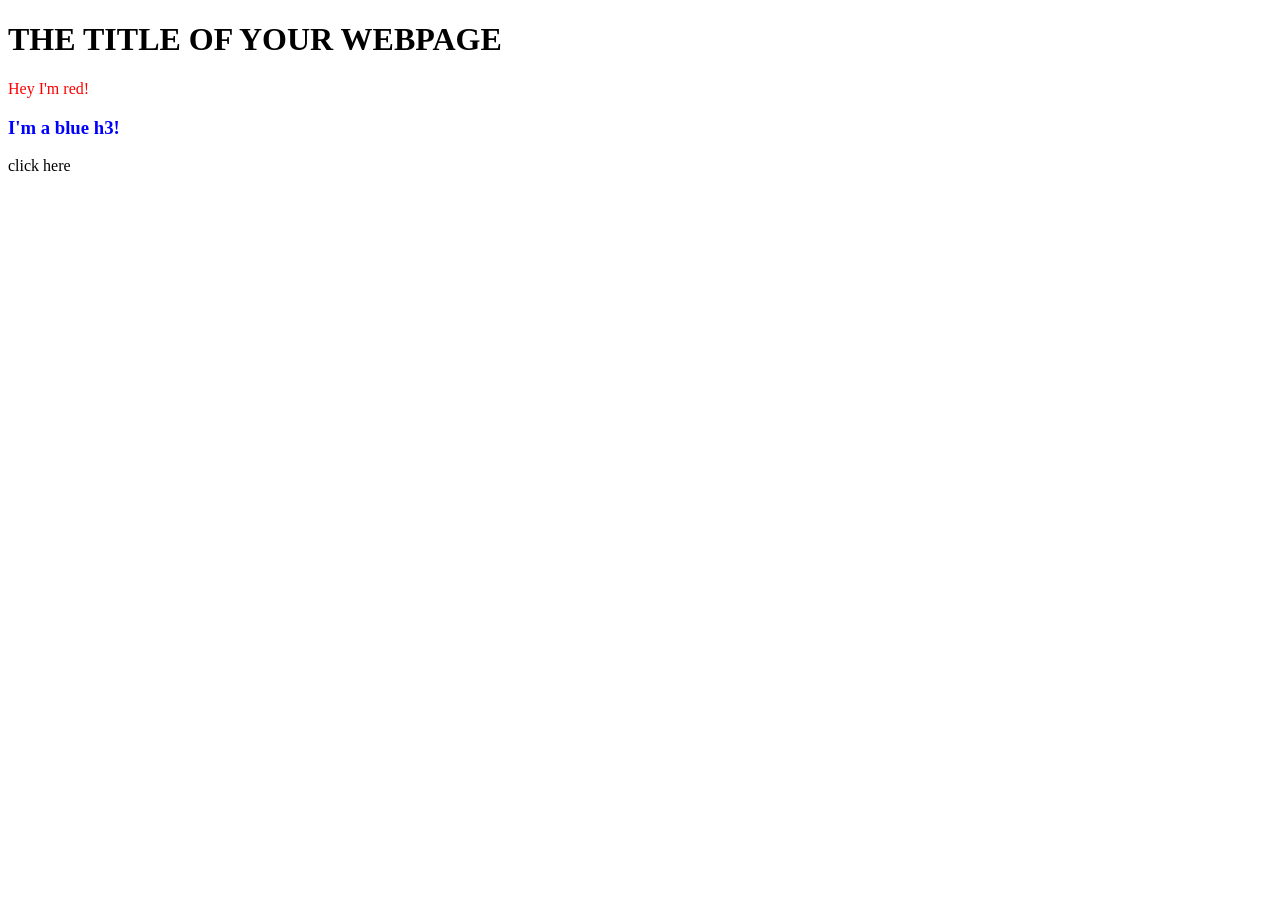
<file: Foundations/DOM/index.html>
<!DOCTYPE html>
<html lang="en">
  <head>
    <meta charset="UTF-8" />
    <meta name="viewport" content="width=device-width, initial-scale=1.0" />
    <title>Document</title>
  </head>
  <body>
    <h1>THE TITLE OF YOUR WEBPAGE</h1>
    <div id="container"></div>
    <butaton id="myButton">click here</butaton>
    <script src="script.js"></script>
  </body>
</html>
</file>
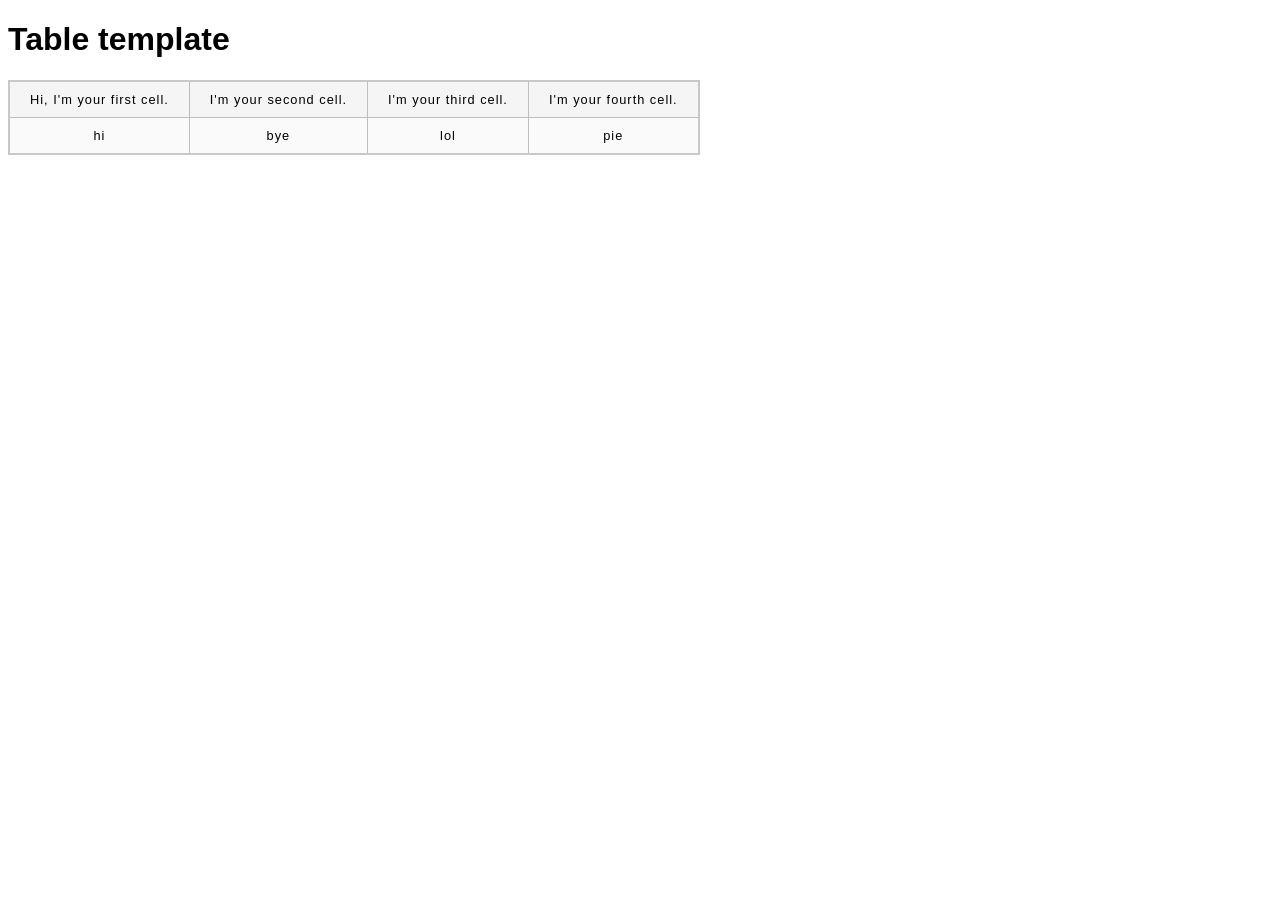
<file: FullStackJS/IntermediateHTMLandCSS/Tables/index.html>
<!DOCTYPE html>
<html lang="en-US">
  <head>
    <meta charset="utf-8" />
    <meta name="viewport" content="width=device-width" />
    <title>Table template</title>
    <link href="minimal-table.css" rel="stylesheet" type="text/css" />
  </head>
  <body>
    <h1>Table template</h1>
    <table>
      <tr>
        <td>Hi, I'm your first cell.</td>
        <td>I'm your second cell.</td>
        <td>I'm your third cell.</td>
        <td>I'm your fourth cell.</td>
      </tr>
      <tr>
        <td>hi</td>
        <td>bye</td>
        <td>lol</td>
        <td>pie</td>
      </tr>
    </table>
  </body>
</html>
</file>
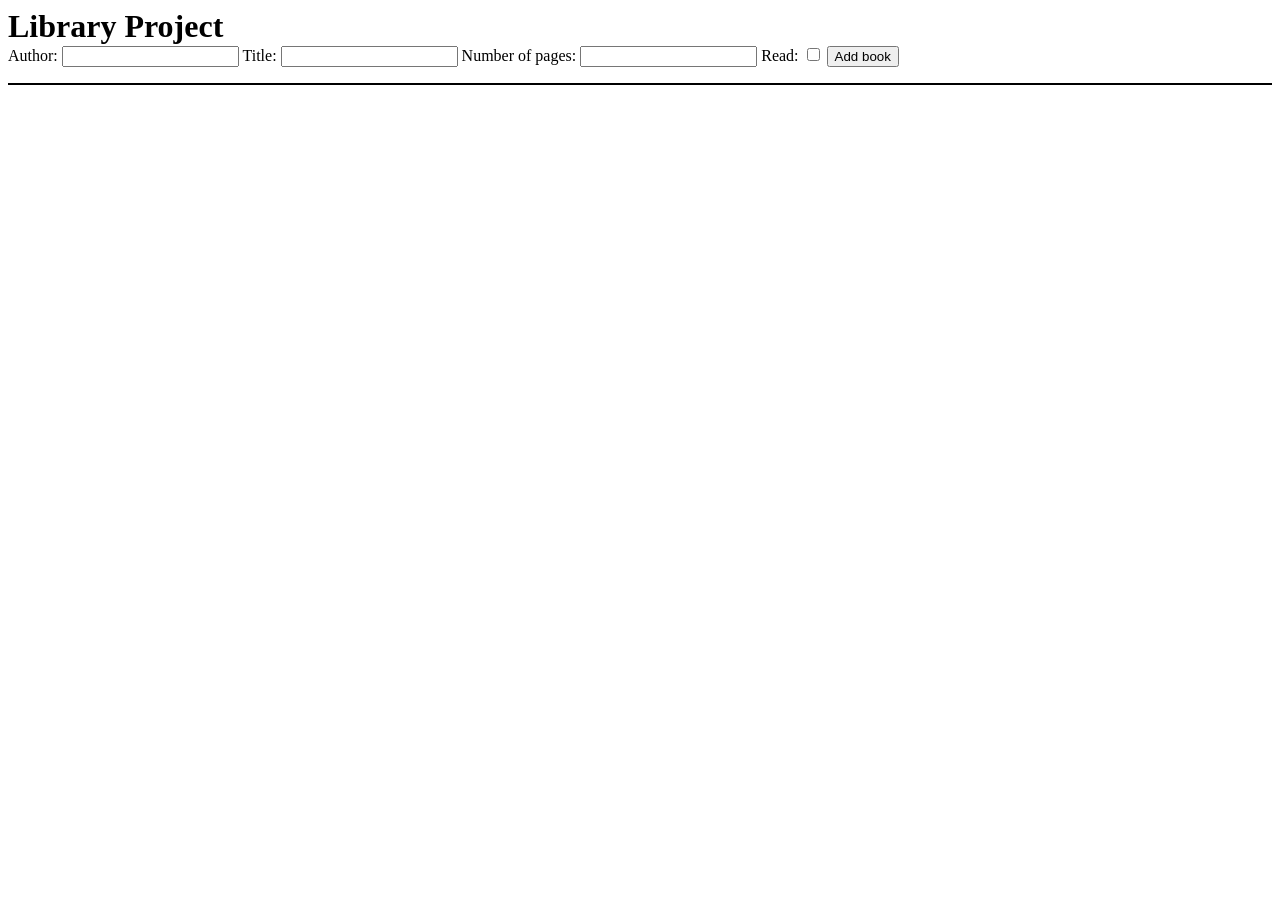
<file: FullStackJS/JavaScript/OrganizingYourJSCode/1.Library/index.html>
<!DOCTYPE html>
<html lang="en">
	<head>
		<meta charset="UTF-8" />
		<meta name="viewport" content="width=device-width, initial-scale=1.0" />
		<title>Document</title>
		<link rel="stylesheet" href="styles.css" />
	</head>
	<body>
		<header>
			<h1>Library Project</h1>
		</header>
		<section class="form">
			<form>
				<label for="author">Author:</label>
				<input type="text" name="author" id="author" />
				<label for="title">Title:</label>
				<input type="text" name="title" id="title" />
				<label for="pages">Number of pages:</label>
				<input
					type="number"
					name="pages"
					id="pages"
					min="0"
					oninput="this.value=(parseInt(this.value)||0)"
				/>
				<label for="read">Read:</label>
				<input type="checkbox" name="read" id="read" />
				<button class="formButton" type="submit">Add book</button>
			</form>
		</section>
		<section class="grid"></section>
		<dialog>
			<button autofocus>Close</button>
			<p>Please fill out the form</p>
		</dialog>
	</body>
	<script src="script.js"></script>
</html>
</file>
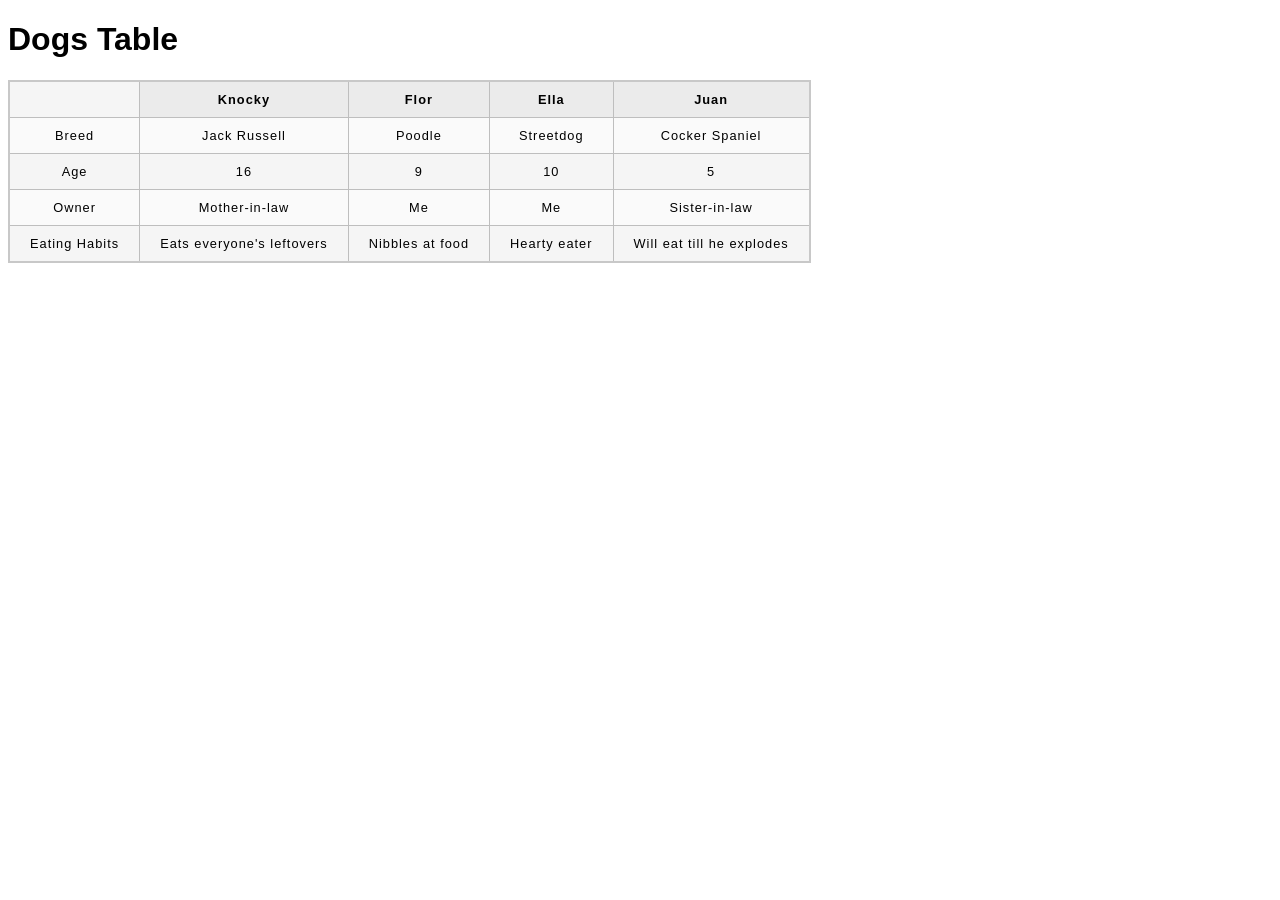
<file: FullStackJS/IntermediateHTMLandCSS/1Tables/2dogs.html>
<!DOCTYPE html>
<html lang="en-US">
  <head>
    <meta charset="utf-8" />
    <meta name="viewport" content="width=device-width" />
    <title>Dogs table</title>
    <link href="minimal-table.css" rel="stylesheet" type="text/css" />
  </head>
  <body>
    <h1>Dogs Table</h1>

    <table>
      <tr>
        <td>&nbsp;</td>
        <th>Knocky</th>
        <th>Flor</th>
        <th>Ella</th>
        <th>Juan</th>
      </tr>
      <tr>
        <td>Breed</td>
        <td>Jack Russell</td>
        <td>Poodle</td>
        <td>Streetdog</td>
        <td>Cocker Spaniel</td>
      </tr>
      <tr>
        <td>Age</td>
        <td>16</td>
        <td>9</td>
        <td>10</td>
        <td>5</td>
      </tr>
      <tr>
        <td>Owner</td>
        <td>Mother-in-law</td>
        <td>Me</td>
        <td>Me</td>
        <td>Sister-in-law</td>
      </tr>
      <tr>
        <td>Eating Habits</td>
        <td>Eats everyone's leftovers</td>
        <td>Nibbles at food</td>
        <td>Hearty eater</td>
        <td>Will eat till he explodes</td>
      </tr>
    </table>
  </body>
</html>
</file>
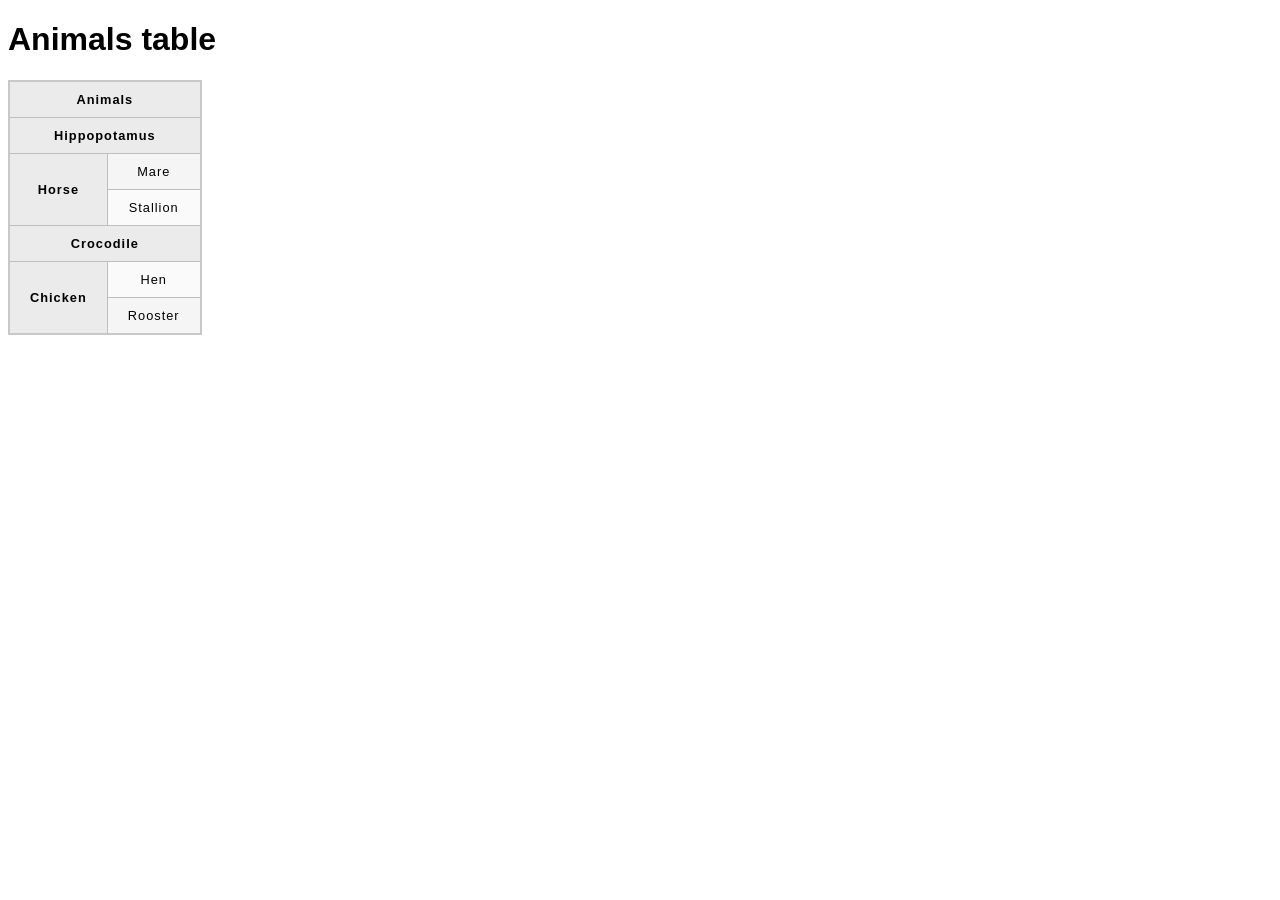
<file: FullStackJS/IntermediateHTMLandCSS/1Tables/3animals.html>
<!DOCTYPE html>
<html lang="en-US">
  <head>
    <meta charset="utf-8" />
    <meta name="viewport" content="width=device-width" />
    <title>Animals table</title>
    <link href="minimal-table.css" rel="stylesheet" type="text/css" />
  </head>
  <body>
    <h1>Animals table</h1>

    <table>
      <tr>
        <th colspan="2">Animals</th>
      </tr>
      <tr>
        <th colspan="2">Hippopotamus</th>
      </tr>
      <tr>
        <th rowspan="2">Horse</th>
        <td>Mare</td>
      </tr>
      <tr>
        <td>Stallion</td>
      </tr>
      <tr>
        <th colspan="2">Crocodile</th>
      </tr>
      <tr>
        <th rowspan="2">Chicken</th>
        <td>Hen</td>
      </tr>
      <tr>
        <td>Rooster</td>
      </tr>
    </table>
  </body>
</html>
</file>
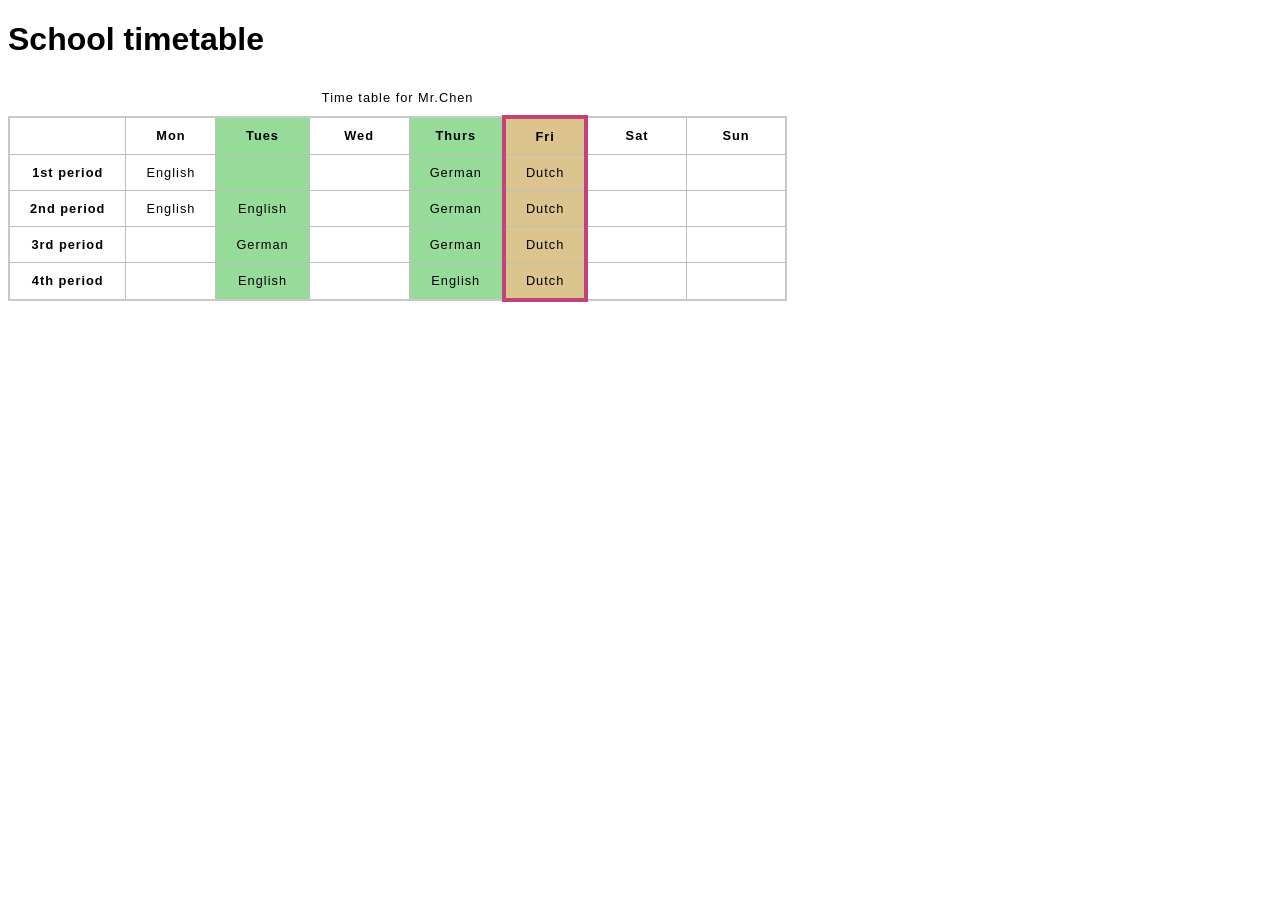
<file: FullStackJS/IntermediateHTMLandCSS/1Tables/4timetables.html>
<!DOCTYPE html>
<html lang="en-US">
  <head>
    <meta charset="utf-8" />
    <meta name="viewport" content="width=device-width" />
    <title>School timetable</title>
    <style>
      html {
        font-family: sans-serif;
      }

      table {
        border-collapse: collapse;
        border: 2px solid rgb(200, 200, 200);
        letter-spacing: 1px;
        font-size: 0.8rem;
      }

      td,
      th {
        border: 1px solid rgb(190, 190, 190);
        padding: 10px 20px;
      }

      td {
        text-align: center;
      }

      caption {
        padding: 10px;
      }
    </style>
  </head>
  <body>
    <h1>School timetable</h1>

    <table>
      <caption>
        Time table for Mr.Chen
      </caption>
      <colgroup>
        <col span="2" />
        <col span="1" style="background-color: #97db9a" />
        <col span="1" style="width: 100px" />
        <col span="1" style="background-color: #97db9a" />
        <col
          span="1"
          style="background-color: #dcc48e; border: 4px solid #c1437a"
        />
        <col span="2" style="width: 100px" />
      </colgroup>
      <tr>
        <td>&nbsp;</td>
        <th>Mon</th>
        <th>Tues</th>
        <th>Wed</th>
        <th>Thurs</th>
        <th>Fri</th>
        <th>Sat</th>
        <th>Sun</th>
      </tr>
      <tr>
        <th>1st period</th>
        <td>English</td>
        <td>&nbsp;</td>
        <td>&nbsp;</td>
        <td>German</td>
        <td>Dutch</td>
        <td>&nbsp;</td>
        <td>&nbsp;</td>
      </tr>
      <tr>
        <th>2nd period</th>
        <td>English</td>
        <td>English</td>
        <td>&nbsp;</td>
        <td>German</td>
        <td>Dutch</td>
        <td>&nbsp;</td>
        <td>&nbsp;</td>
      </tr>
      <tr>
        <th>3rd period</th>
        <td>&nbsp;</td>
        <td>German</td>
        <td>&nbsp;</td>
        <td>German</td>
        <td>Dutch</td>
        <td>&nbsp;</td>
        <td>&nbsp;</td>
      </tr>
      <tr>
        <th>4th period</th>
        <td>&nbsp;</td>
        <td>English</td>
        <td>&nbsp;</td>
        <td>English</td>
        <td>Dutch</td>
        <td>&nbsp;</td>
        <td>&nbsp;</td>
      </tr>
    </table>
  </body>
</html>
</file>
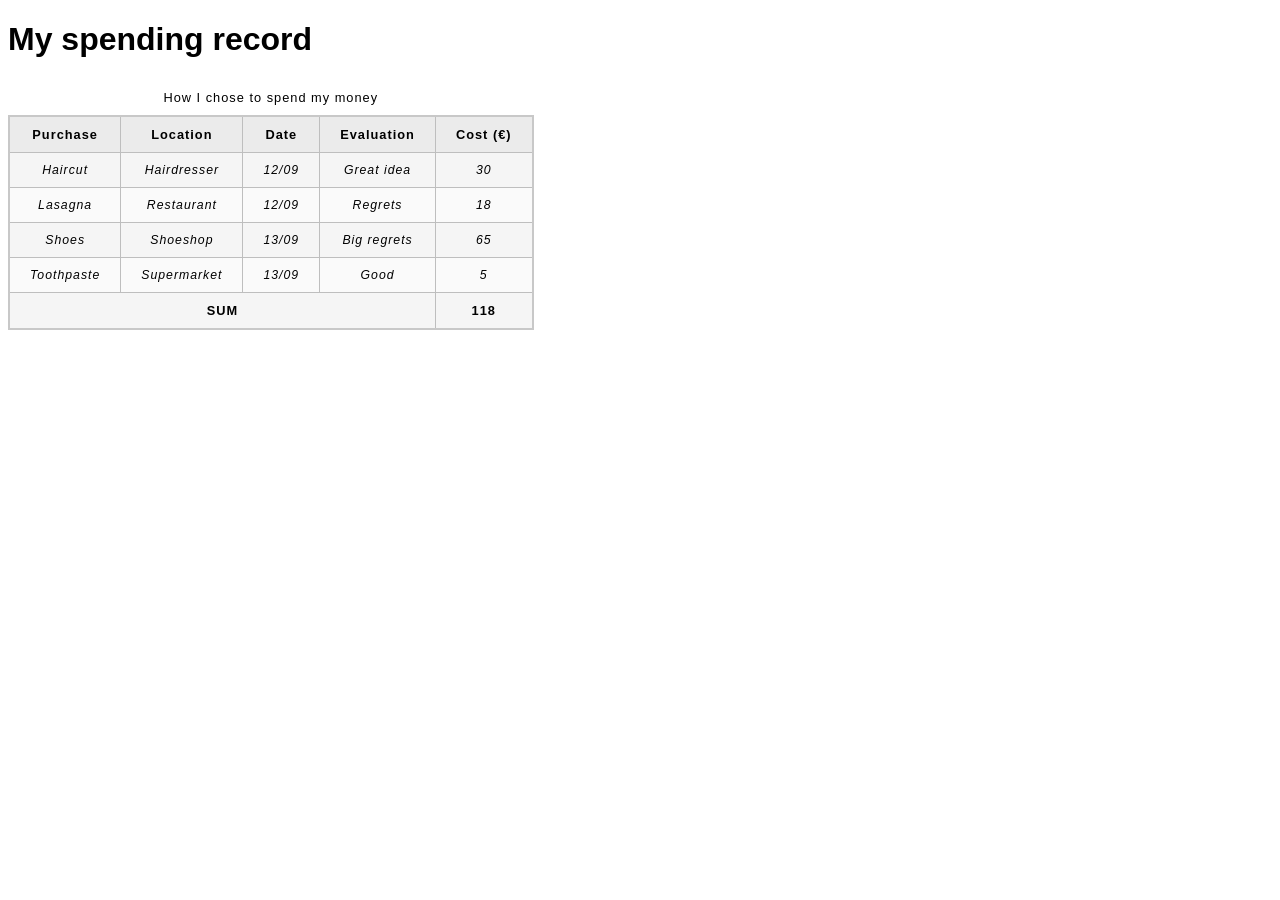
<file: FullStackJS/IntermediateHTMLandCSS/1Tables/5spending-record.html>
<!DOCTYPE html>
<html lang="en-US">
  <head>
    <meta charset="utf-8" />
    <meta name="viewport" content="width=device-width" />
    <title>My spending record</title>
    <link href="minimal-table.css" rel="stylesheet" type="text/css" />
    <style>
      tbody {
        font-size: 96%;
        font-style: italic;
      }

      tfoot {
        font-weight: bold;
      }
    </style>
  </head>
  <body>
    <h1>My spending record</h1>

    <table>
      <caption>
        How I chose to spend my money
      </caption>

      <thead>
        <tr>
          <th>Purchase</th>
          <th>Location</th>
          <th>Date</th>
          <th>Evaluation</th>
          <th>Cost (€)</th>
        </tr>
      </thead>
      <tfoot>
        <tr>
          <td colspan="4">SUM</td>
          <td>118</td>
        </tr>
      </tfoot>
      <tbody>
        <tr>
          <td>Haircut</td>
          <td>Hairdresser</td>
          <td>12/09</td>
          <td>Great idea</td>
          <td>30</td>
        </tr>
        <tr>
          <td>Lasagna</td>
          <td>Restaurant</td>
          <td>12/09</td>
          <td>Regrets</td>
          <td>18</td>
        </tr>
        <tr>
          <td>Shoes</td>
          <td>Shoeshop</td>
          <td>13/09</td>
          <td>Big regrets</td>
          <td>65</td>
        </tr>
        <tr>
          <td>Toothpaste</td>
          <td>Supermarket</td>
          <td>13/09</td>
          <td>Good</td>
          <td>5</td>
        </tr>
      </tbody>
    </table>
  </body>
</html>
</file>
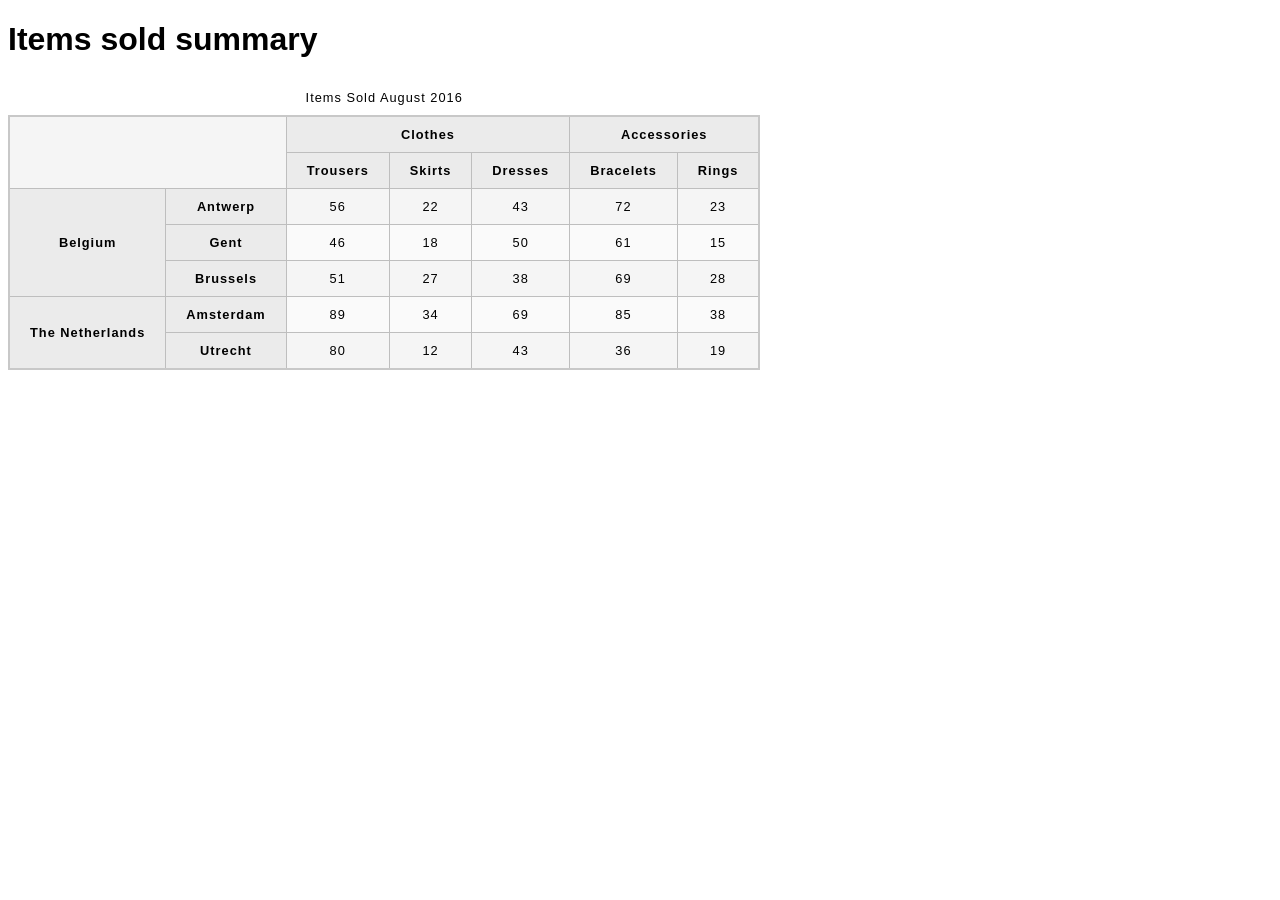
<file: FullStackJS/IntermediateHTMLandCSS/1Tables/6items-sold.html>
<!DOCTYPE html>
<html lang="en-US">
  <head>
    <meta charset="utf-8" />
    <meta name="viewport" content="width=device-width" />
    <title>Items sold summary</title>
    <link href="minimal-table.css" rel="stylesheet" type="text/css" />
  </head>

  <body>
    <h1>Items sold summary</h1>

    <table>
      <caption>
        Items Sold August 2016
      </caption>
      <thead>
        <tr>
          <td colspan="2" rowspan="2"></td>
          <th colspan="3" scope="colgroup">Clothes</th>
          <th colspan="2" scope="colgroup">Accessories</th>
        </tr>
        <tr>
          <th scope="col">Trousers</th>
          <th scope="col">Skirts</th>
          <th scope="col">Dresses</th>
          <th scope="col">Bracelets</th>
          <th scope="col">Rings</th>
        </tr>
      </thead>
      <tbody>
        <tr>
          <th scope="rowgroup" rowspan="3">Belgium</th>
          <th scope="row">Antwerp</th>
          <td>56</td>
          <td>22</td>
          <td>43</td>
          <td>72</td>
          <td>23</td>
        </tr>
        <tr>
          <th scope="row">Gent</th>
          <td>46</td>
          <td>18</td>
          <td>50</td>
          <td>61</td>
          <td>15</td>
        </tr>
        <tr>
          <th scope="row">Brussels</th>
          <td>51</td>
          <td>27</td>
          <td>38</td>
          <td>69</td>
          <td>28</td>
        </tr>
        <tr>
          <th scope="rowgroup" rowspan="2">The Netherlands</th>
          <th scope="row">Amsterdam</th>
          <td>89</td>
          <td>34</td>
          <td>69</td>
          <td>85</td>
          <td>38</td>
        </tr>
        <tr>
          <th scope="row">Utrecht</th>
          <td>80</td>
          <td>12</td>
          <td>43</td>
          <td>36</td>
          <td>19</td>
        </tr>
      </tbody>
    </table>
  </body>
</html>
</file>
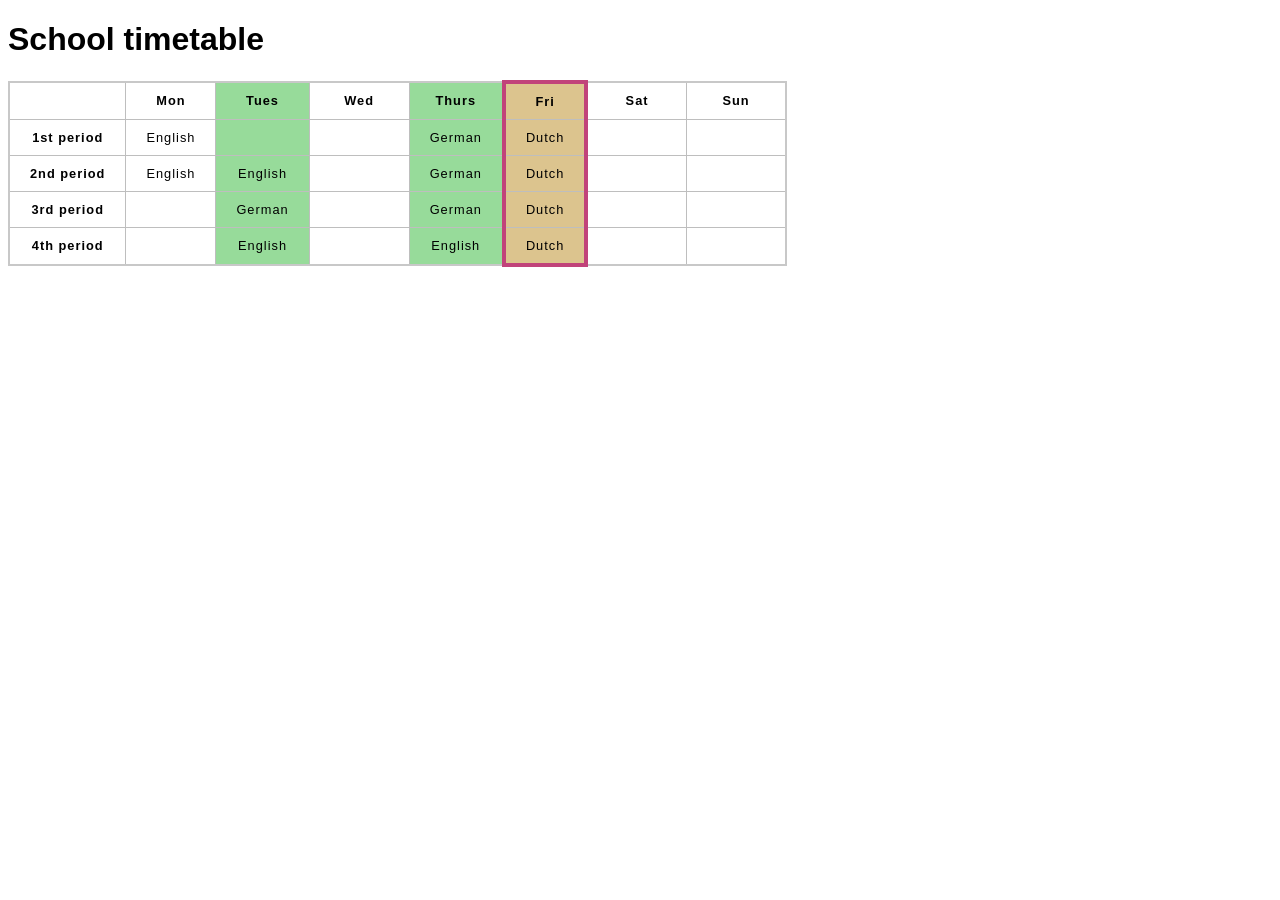
<file: FullStackJS/IntermediateHTMLandCSS/Tables/timetables.html>
<!DOCTYPE html>
<html lang="en-US">
  <head>
    <meta charset="utf-8" />
    <meta name="viewport" content="width=device-width" />
    <title>School timetable</title>
    <style>
      html {
        font-family: sans-serif;
      }

      table {
        border-collapse: collapse;
        border: 2px solid rgb(200, 200, 200);
        letter-spacing: 1px;
        font-size: 0.8rem;
      }

      td,
      th {
        border: 1px solid rgb(190, 190, 190);
        padding: 10px 20px;
      }

      td {
        text-align: center;
      }

      caption {
        padding: 10px;
      }
    </style>
  </head>
  <body>
    <h1>School timetable</h1>

    <table>
      <colgroup>
        <col span="2" />
        <col span="1" style="background-color: #97db9a" />
        <col span="1" style="width: 100px" />
        <col span="1" style="background-color: #97db9a" />
        <col
          span="1"
          style="background-color: #dcc48e; border: 4px solid #c1437a"
        />
        <col span="2" style="width: 100px" />
      </colgroup>
      <tr>
        <td>&nbsp;</td>
        <th>Mon</th>
        <th>Tues</th>
        <th>Wed</th>
        <th>Thurs</th>
        <th>Fri</th>
        <th>Sat</th>
        <th>Sun</th>
      </tr>
      <tr>
        <th>1st period</th>
        <td>English</td>
        <td>&nbsp;</td>
        <td>&nbsp;</td>
        <td>German</td>
        <td>Dutch</td>
        <td>&nbsp;</td>
        <td>&nbsp;</td>
      </tr>
      <tr>
        <th>2nd period</th>
        <td>English</td>
        <td>English</td>
        <td>&nbsp;</td>
        <td>German</td>
        <td>Dutch</td>
        <td>&nbsp;</td>
        <td>&nbsp;</td>
      </tr>
      <tr>
        <th>3rd period</th>
        <td>&nbsp;</td>
        <td>German</td>
        <td>&nbsp;</td>
        <td>German</td>
        <td>Dutch</td>
        <td>&nbsp;</td>
        <td>&nbsp;</td>
      </tr>
      <tr>
        <th>4th period</th>
        <td>&nbsp;</td>
        <td>English</td>
        <td>&nbsp;</td>
        <td>English</td>
        <td>Dutch</td>
        <td>&nbsp;</td>
        <td>&nbsp;</td>
      </tr>
    </table>
  </body>
</html>
</file>
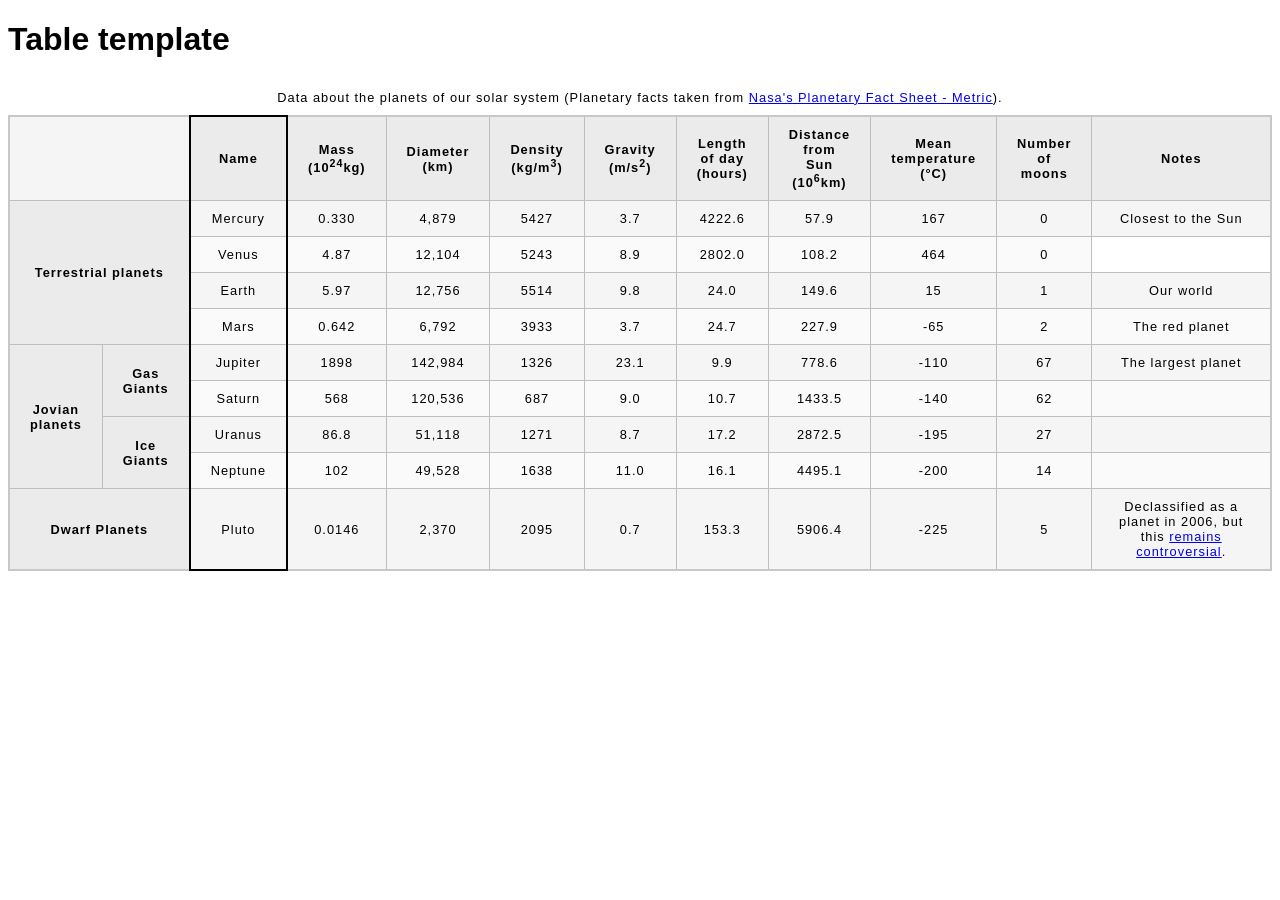
<file: FullStackJS/IntermediateHTMLandCSS/1Tables/planets_project/planets.html>
<!DOCTYPE html>
<html lang="en-US">
  <head>
    <meta charset="utf-8" />
    <meta name="viewport" content="width=device-width" />
    <title>Table template</title>
    <link href="minimal-table.css" rel="stylesheet" type="text/css" />
  </head>
  <body>
    <h1>Table template</h1>
    <table>
      <caption>
        Data about the planets of our solar system (Planetary facts taken from
        <a href="http://nssdc.gsfc.nasa.gov/planetary/factsheet/"
          >Nasa's Planetary Fact Sheet - Metric</a
        >).
      </caption>
      <colgroup>
        <col span="2" />
        <col style="border: 2px solid black" />
        <col span="8" />
        <col span="1" style="width: 600px" />
      </colgroup>
      <thead>
        <tr>
          <td colspan="2"></td>
          <th scope="col">Name</th>
          <th scope="col">Mass (10<sup>24</sup>kg)</th>
          <th scope="col">Diameter (km)</th>
          <th scope="col">Density (kg/m<sup>3</sup>)</th>
          <th scope="col">Gravity (m/s<sup>2</sup>)</th>
          <th scope="col">Length of day (hours)</th>
          <th scope="col">Distance from Sun (10<sup>6</sup>km)</th>
          <th scope="col">Mean temperature (°C)</th>
          <th scope="col">Number of moons</th>
          <th scope="col">Notes</th>
        </tr>
      </thead>
      <tbody>
        <tr>
          <th scope="rowgroup" colspan="2" rowspan="4">Terrestrial planets</th>
          <td>Mercury</td>
          <td>0.330</td>
          <td>4,879</td>
          <td>5427</td>
          <td>3.7</td>
          <td>4222.6</td>
          <td>57.9</td>
          <td>167</td>
          <td>0</td>
          <td>Closest to the Sun</td>
        </tr>
        <tr>
          <td>Venus</td>
          <td>4.87</td>
          <td>12,104</td>
          <td>5243</td>
          <td>8.9</td>
          <td>2802.0</td>
          <td>108.2</td>
          <td>464</td>
          <td>0</td>
        </tr>
        <tr>
          <td>Earth</td>
          <td>5.97</td>
          <td>12,756</td>
          <td>5514</td>
          <td>9.8</td>
          <td>24.0</td>
          <td>149.6</td>
          <td>15</td>
          <td>1</td>
          <td>Our world</td>
        </tr>
        <tr>
          <td>Mars</td>
          <td>0.642</td>
          <td>6,792</td>
          <td>3933</td>
          <td>3.7</td>
          <td>24.7</td>
          <td>227.9</td>
          <td>-65</td>
          <td>2</td>
          <td>The red planet</td>
        </tr>
        <tr>
          <th scope="rowgroup" colspan="1" rowspan="4">Jovian planets</th>
          <th scope="row" colspan="1" rowspan="2">Gas Giants</th>
          <td>Jupiter</td>
          <td>1898</td>
          <td>142,984</td>
          <td>1326</td>
          <td>23.1</td>
          <td>9.9</td>
          <td>778.6</td>
          <td>-110</td>
          <td>67</td>
          <td>The largest planet</td>
        </tr>
        <tr>
          <td>Saturn</td>
          <td>568</td>
          <td>120,536</td>
          <td>687</td>
          <td>9.0</td>
          <td>10.7</td>
          <td>1433.5</td>
          <td>-140</td>
          <td>62</td>
          <td></td>
        </tr>
        <tr>
          <th scope="row" colspan="1" rowspan="2">Ice Giants</th>
          <td>Uranus</td>
          <td>86.8</td>
          <td>51,118</td>
          <td>1271</td>
          <td>8.7</td>
          <td>17.2</td>
          <td>2872.5</td>
          <td>-195</td>
          <td>27</td>
          <td></td>
        </tr>
        <tr>
          <td>Neptune</td>
          <td>102</td>
          <td>49,528</td>
          <td>1638</td>
          <td>11.0</td>
          <td>16.1</td>
          <td>4495.1</td>
          <td>-200</td>
          <td>14</td>
          <td></td>
        </tr>
        <tr>
          <th scope="row" colspan="2">Dwarf Planets</th>
          <td>Pluto</td>
          <td>0.0146</td>
          <td>2,370</td>
          <td>2095</td>
          <td>0.7</td>
          <td>153.3</td>
          <td>5906.4</td>
          <td>-225</td>
          <td>5</td>
          <td>
            Declassified as a planet in 2006, but this
            <a
              href="http://www.usatoday.com/story/tech/2014/10/02/pluto-planet-solar-system/16578959/"
              >remains controversial</a
            >.
          </td>
        </tr>
      </tbody>
    </table>
  </body>
</html>
</file>
<file: FullStackJS/IntermediateHTMLandCSS/Tables/minimal-table.css>
html {
  font-family: sans-serif;
}

table {
  border-collapse: collapse;
  border: 2px solid rgb(200, 200, 200);
  letter-spacing: 1px;
  font-size: 0.8rem;
}

td,
th {
  border: 1px solid rgb(190, 190, 190);
  padding: 10px 20px;
}

th {
  background-color: rgb(235, 235, 235);
}

td {
  text-align: center;
}

tr:nth-child(even) td {
  background-color: rgb(250, 250, 250);
}

tr:nth-child(odd) td {
  background-color: rgb(245, 245, 245);
}

caption {
  padding: 10px;
}
</file>
<file: FullStackJS/JavaScript/OrganizingYourJSCode/1.Library/styles.css>
h1,
h2,
h3 {
	padding: 0;
	margin: 0;
}

.grid {
	display: grid;
	margin-top: 1rem;
	grid-template-columns: repeat(5, 1fr);

	/* center grid items! */
	justify-items: center;
	border: 1px solid black;
}

.bookGrid {
	border: 1px solid red;
	width: 80%;

	padding: 1rem;
}
</file>
<file: FullStackJS/IntermediateHTMLandCSS/1Tables/minimal-table.css>
html {
  font-family: sans-serif;
}

table {
  border-collapse: collapse;
  border: 2px solid rgb(200, 200, 200);
  letter-spacing: 1px;
  font-size: 0.8rem;
}

td,
th {
  border: 1px solid rgb(190, 190, 190);
  padding: 10px 20px;
}

th {
  background-color: rgb(235, 235, 235);
}

td {
  text-align: center;
}

tr:nth-child(even) td {
  background-color: rgb(250, 250, 250);
}

tr:nth-child(odd) td {
  background-color: rgb(245, 245, 245);
}

caption {
  padding: 10px;
}
</file>
<file: FullStackJS/IntermediateHTMLandCSS/1Tables/planets_project/minimal-table.css>
html {
  font-family: sans-serif;
}

table {
  border-collapse: collapse;
  border: 2px solid rgb(200, 200, 200);
  letter-spacing: 1px;
  font-size: 0.8rem;
}

td,
th {
  border: 1px solid rgb(190, 190, 190);
  padding: 10px 20px;
}

th {
  background-color: rgb(235, 235, 235);
}

td {
  text-align: center;
}

tr:nth-child(even) td {
  background-color: rgb(250, 250, 250);
}

tr:nth-child(odd) td {
  background-color: rgb(245, 245, 245);
}

caption {
  padding: 10px;
}
</file>
